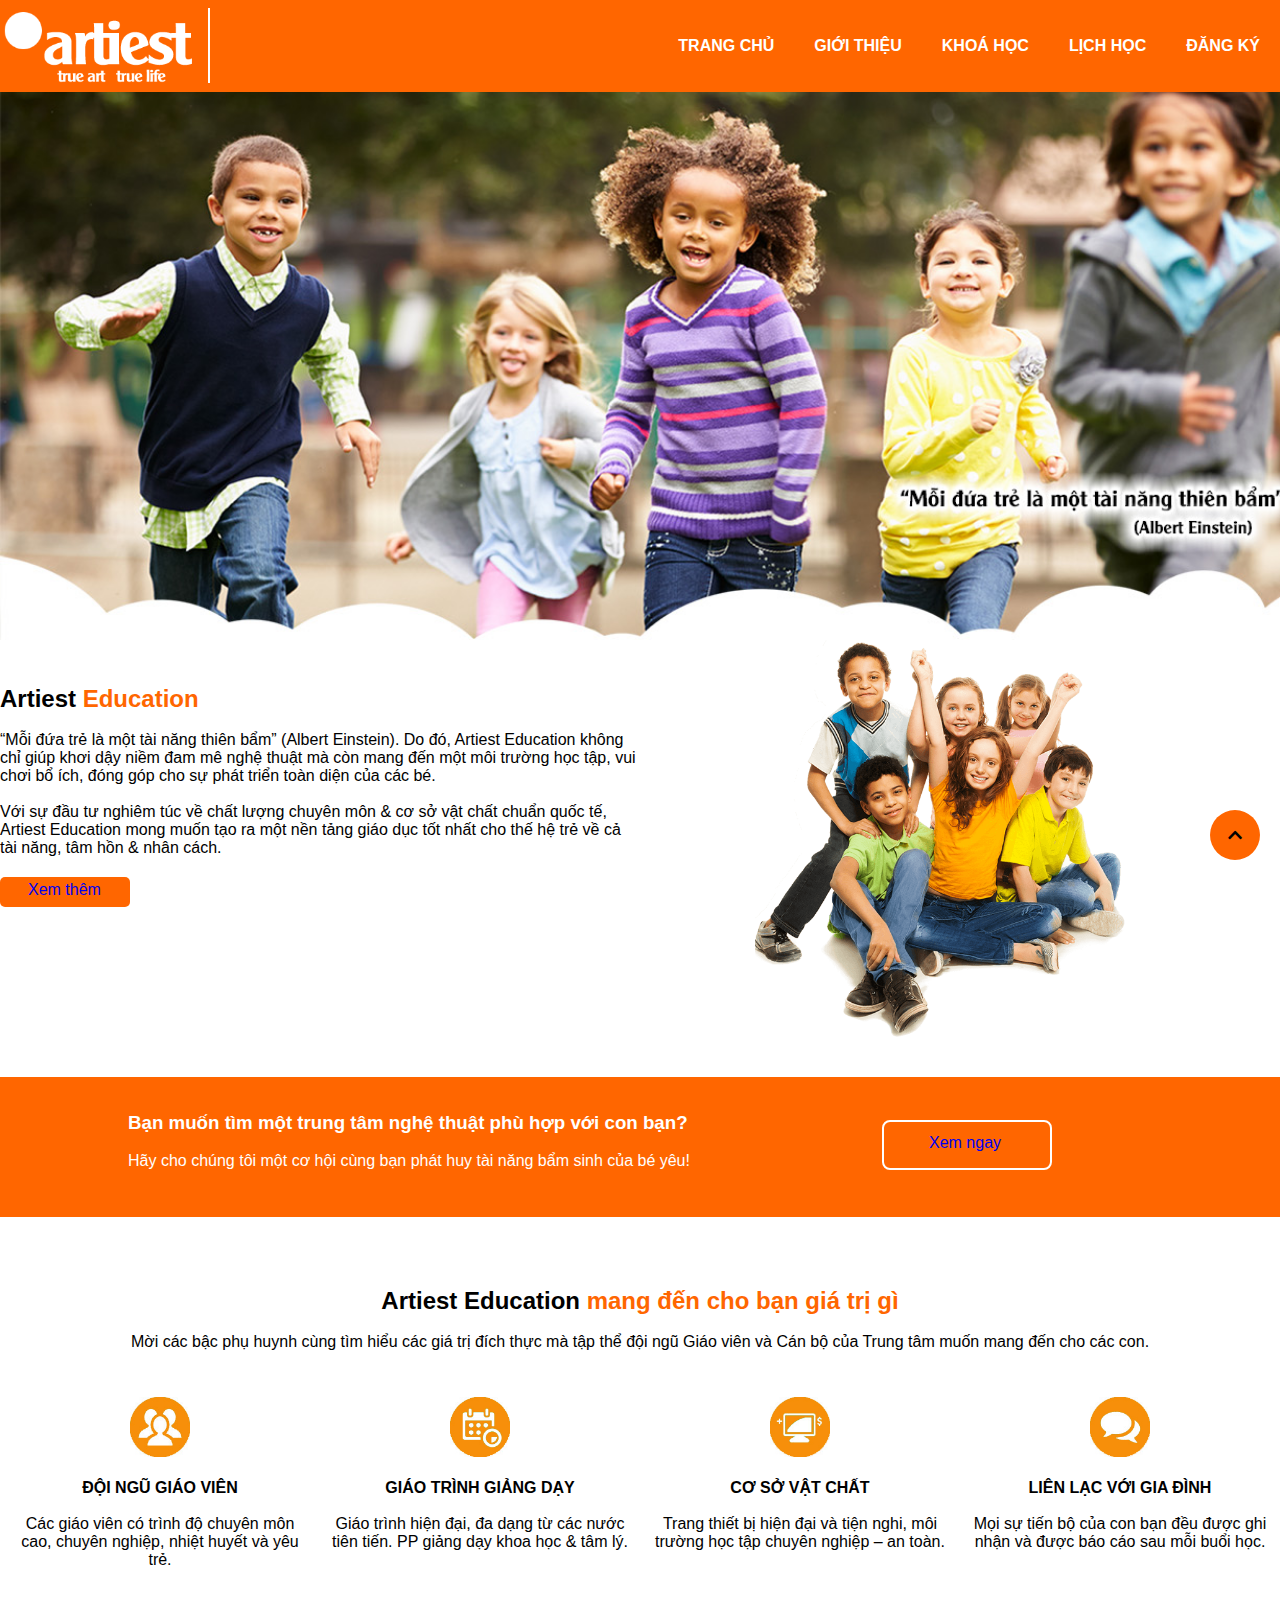
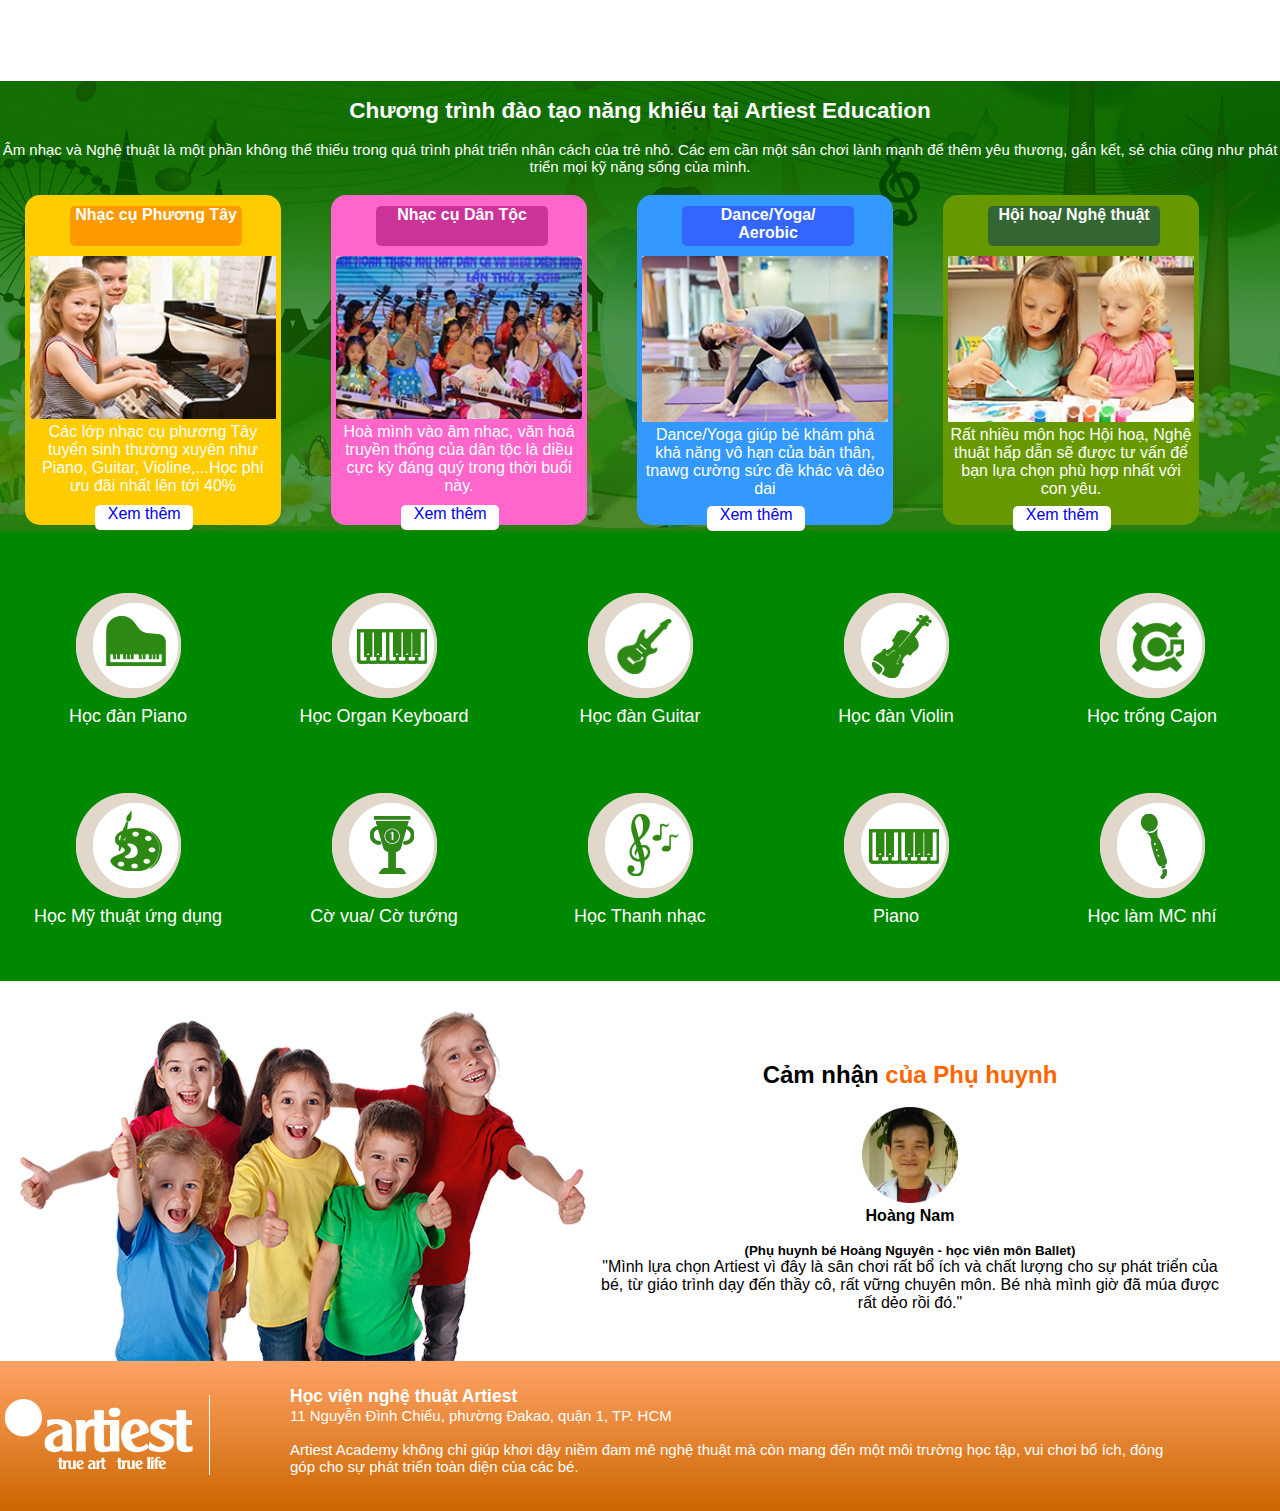
<file: HTML/index.html>
<!DOCTYPE html>
<html lang="en">

<head>
    <meta charset="UTF-8">
    <meta http-equiv="X-UA-Compatible" content="IE=edge">
    <meta name="viewport" content="width=device-width, initial-scale=1.0">
    <script src="https://code.jquery.com/jquery-3.6.1.js" integrity="sha256-3zlB5s2uwoUzrXK3BT7AX3FyvojsraNFxCc2vC/7pNI=" crossorigin="anonymous"></script>
    <link rel="stylesheet" href="https://cdnjs.cloudflare.com/ajax/libs/font-awesome/5.15.4/css/all.min.css" />
    <title>ARTIEST</title>
    <link rel="stylesheet" href="..\CSS\style.css">
    <script src="..\js\jquery-3.6.1.min.js"></script>
    <script src="..\js\main.js"></script>
</head>

<body>
  

    <div id="wrapper">
        <header>
            <div class="inner-header container">
                <a href="..\HTML\index.html" id="logo">
                </a>
                <nav>

                    <!-- LINK TỚI CÁC MỤC KHÁC -->

                    <ul id="main-menu">
                        <li><a href="..\HTML\index.html">TRANG CHỦ</a></li>
                        <li><a href="..\HTML\gioi-thieu.html">GIỚI THIỆU</a></li>
                        <li><a href="..\HTML\khoa-hoc.html">KHOÁ HỌC</a></li>
                        <li><a href="..\HTML\lich-hoc.html">LỊCH HỌC</a></li>
                        <li><a href="..\HTML\dang-ky.html">ĐĂNG KÝ</a></li>
                    </ul>
                </nav>
            </div>
        </header>
        <div id="banner">
        </div>
        <div id="content" class="container">

            <div id="Artiest">

                <div class="img1">
                    <img id="child" src="..\images\children_PNG18038-copy.png">
                </div>

                <div class="text1">
                    <p id="p">
                    <h2>Artiest <span id="edu">Education</span></h2>

                    <br>“Mỗi đứa trẻ là một tài năng thiên bẩm” (Albert Einstein). Do đó,
                    Artiest Education không chỉ giúp khơi dậy niềm đam mê nghệ thuật
                    mà còn mang đến một môi trường học tập, vui chơi bổ ích, đóng góp
                    cho sự phát triển toàn diện của các bé.<br>

                    <br>Với sự đầu tư nghiêm túc về chất lượng chuyên môn & cơ sở vật
                    chất chuẩn quốc tế, Artiest Education mong muốn tạo ra một nền tảng
                    giáo dục tốt nhất cho thế hệ trẻ về cả tài năng, tâm hồn & nhân cách.
                    </p>

                    <div class="btn">
                        <a href = "..\HTML\gioi-thieu.html">Xem thêm</a>
                    </div>
                </div>
            </div>

        </div>
        <div class="xem-ngay">
            <h3>Bạn muốn tìm một trung tâm nghệ thuật phù hợp với con bạn?</h3>
            <br>
            <p>Hãy cho chúng tôi một cơ hội cùng bạn phát huy tài năng bẩm sinh của bé yêu!</p>
            <div class="btn-xemngay">
                <a href = "..\HTML\gioi-thieu.html">Xem ngay</a>
            </div>
        </div>

        <div id="content" class="container">
            <div class="gia-tri">
                <div class="text-giatri">
                    <h2>Artiest Education<span id="gia-tri"> mang đến cho bạn giá trị gì</span></h2>
                    <p>
                        <br>Mời các bậc phụ huynh cùng tìm hiểu các giá trị đích thực mà tập thể đội ngũ Giáo viên và
                        Cán bộ của Trung tâm muốn mang đến cho các con.
                    </p>
                </div>
                <div class="4-block">
                    <div class="giao-vien">
                        <br>
                        <br><img src="..\images\icon-1.jpeg" class="icon">
                        <br><br>
                        <h4>ĐỘI NGŨ GIÁO VIÊN</h4>
                        <br>
                        <p>Các giáo viên có trình độ chuyên môn cao, chuyên nghiệp, nhiệt huyết và yêu trẻ.</p>
                    </div>
                    <div class="giao-vien">
                        <br>
                        <br><img src="..\images\ICON-2.jpeg" class="icon">
                        <br><br>
                        <h4>GIÁO TRÌNH GIẢNG DẠY</h4>
                        <br>
                        <p>Giáo trình hiện đại, đa dạng từ các nước tiên tiến. PP giảng dạy khoa học & tâm lý.</p>
                    </div>
                    <div class="giao-vien">
                        <br>
                        <br><img src="..\images\ICON-3.jpeg" class="icon">
                        <br><br>
                        <h4>CƠ SỞ VẬT CHẤT</h4>
                        <br>
                        <p>Trang thiết bị hiện đại và tiện nghi, môi trường học tập chuyên nghiệp – an toàn.</p>
                    </div>
                    <div class="giao-vien">
                        <br>
                        <br><img src="..\images\ICON-4.jpeg" class="icon">
                        <br><br>
                        <h4>LIÊN LẠC VỚI GIA ĐÌNH</h4>
                        <br>
                        <p>Mọi sự tiến bộ của con bạn đều được ghi nhận và được báo cáo sau mỗi buổi học.</p>
                    </div>
                </div>
            </div>

        </div>
        <div class="nang-khieu">
            <div id="content" class="container">
                <div class="text-nangkhieu">
                    <br>
                    <h2>Chương trình đào tạo năng khiếu tại Artiest Education</h2>
                    <p>
                        <br>Âm nhạc và Nghệ thuật là một phần không thể thiếu trong quá trình phát triển nhân cách của
                        trẻ nhỏ. Các em cần một sân chơi lành mạnh để thêm yêu thương, gắn kết, sẻ chia cũng như phát
                        triển mọi kỹ năng sống của mình.
                    </p>
                </div>
                <div class=" 4blcock-2">
                    <div class="phuong-tay1">
                        <div class="name1">
                            <p>Nhạc cụ Phương Tây</p>
                        </div>
                        <img src="..\images\1.1.jpg" class="img2">
                        <br>
                        <p style="color:white">Các lớp nhạc cụ phương Tây tuyển sinh thường xuyên như
                            Piano, Guitar, Violine,...Học phí ưu đãi nhất lên tới 40%
                        </p>
                        <div class="btn-xemthem1">
                            <a href="..\HTML\khoa-hoc.html">Xem thêm</a>
                        </div>
                    </div>
                    <div class="phuong-tay2">
                        <div class="name2">
                            <p>Nhạc cụ Dân Tộc</p>
                        </div>
                        <img src="..\images\1.2.jpg" class="img2">
                        <br>
                        <p style="color:white">Hoà mình vào âm nhạc, văn hoá truyền thống của dân tộc là diều cực kỳ
                            đáng quý trong thời buổi này.
                        </p>
                        <div class="btn-xemthem2">
                            <a href = "..\HTML\khoa-hoc.html">Xem thêm</a>
                        </div>
                    </div>
                    <div class="phuong-tay3">
                        <div class="name3">
                            <p>Dance/Yoga/<br>Aerobic</p>
                        </div>
                        <img src="..\images\1.3.jpg" class="img2">
                        <br>
                        <p style="color:white">Dance/Yoga giúp bé khám phá khả năng vô hạn của bản thân, tnawg cường sức
                            đề khác và dẻo dai
                        </p>
                        <div class="btn-xemthem3">
                            <a href = "..\HTML\khoa-hoc.html">Xem thêm</a>
                        </div>
                    </div>
                    <div class="phuong-tay4">
                        <div class="name4">
                            <p>Hội hoạ/ Nghệ thuật</p>
                        </div>
                        <img src="..\images\1.4.jpg" class="img2">
                        <br>
                        <p style="color:white">Rất nhiều môn học Hội hoạ, Nghệ thuật hấp dẫn sẽ được tư vấn để bạn lựa
                            chọn phù hợp nhất với con yêu.
                        </p>
                        <div class="btn-xemthem4">
                            <a href ="..\HTML\khoa-hoc.html">Xem thêm</a>
                        </div>
                    </div>
                </div>
            </div>
        </div>
        <div class="green">
            <div id="content" class="container">
                <div class="instruments">
                    <div id="piano" class="ins-icon">
                        <img src="..\images\piano.png">
                        <p> Học đàn Piano</p>
                    </div>
                    <div id="keyboard" class="ins-icon">
                        <img src="..\images\keyboard.png">
                        <p> Học Organ Keyboard</p>
                    </div>
                    <div id="guitar" class="ins-icon">
                        <img src="..\images\guitar.png">
                        <p>Học đàn Guitar</p>
                    </div>
                    <div id="violin" class="ins-icon">
                        <img src="..\images\violin.png">
                        <p>Học đàn Violin</p>
                    </div>
                    <div id="cajon" class="ins-icon">
                        <img src="..\images\cajon.png">
                        <p>Học trống Cajon</p>
                    </div>
                    <div id="Art" class="ins-icon-row2">
                        <img src="..\images\art.png">
                        <p>Học Mỹ thuật ứng dụng</p>
                    </div>
                    <div id="chess" class="ins-icon-row2">
                        <img src="..\images\chess.png">
                        <p>Cờ vua/ Cờ tướng</p>
                    </div>
                    <div id="sing" class="ins-icon-row2">
                        <img src="..\images\sing.png">
                        <p>Học Thanh nhạc</p>
                    </div>
                    <div id="chess" class="ins-icon-row2">
                        <img src="..\images\keyboard.png">
                        <p>Piano</p>
                    </div>
                    <div id="MC" class="ins-icon-row2">
                        <img src="..\images\mc.png">
                        <p>Học làm MC nhí</p>
                    </div>
                </div>
            </div>
        </div>
        <div class="cam-nhan">
            <div class="img-5child">
                <img src="..\images\5children.png">
            </div>
            <div class="parent-cmt">
                <h2>Cảm nhận<span id="edu"> của Phụ huynh</span></h2> <br>
                <img src="..\images\pro-img.png" id="pro-img">
                <h4>Hoàng Nam</h4><br>
                <h5>(Phụ huynh bé Hoàng Nguyên - học viên môn Ballet)</h5>
                <p>"Mình lựa chọn Artiest vì đây là sân chơi rất bổ ích và chất lượng cho sự
                    phát triển của bé, từ giáo trình dạy đến thầy cô, rất vững chuyên môn. Bé nhà
                    mình giờ đã múa được rất dẻo rồi đó."
                <p>
            </div>
        </div>
        <div id="backtop">
            <i class="fas fa-chevron-up"></i>
        </div>
        <div class="footer">
            <div id="content" class="container">
                <div id="logo2">
                </div>
                <div id="info">
                    <h3>Học viện nghệ thuật Artiest</h3>
                    <p>11 Nguyễn Đình Chiểu, phường Đakao, quận 1, TP. HCM </p>
                    <br>
                    <p>Artiest Academy không chỉ giúp khơi dậy niềm đam mê nghệ thuật mà còn mang đến một môi trường học
                        tập, vui chơi bổ ích, đóng góp cho sự phát triển toàn diện của các bé.</p>
                </div>
            </div>
        </div>
    </div>
</body>
</file>
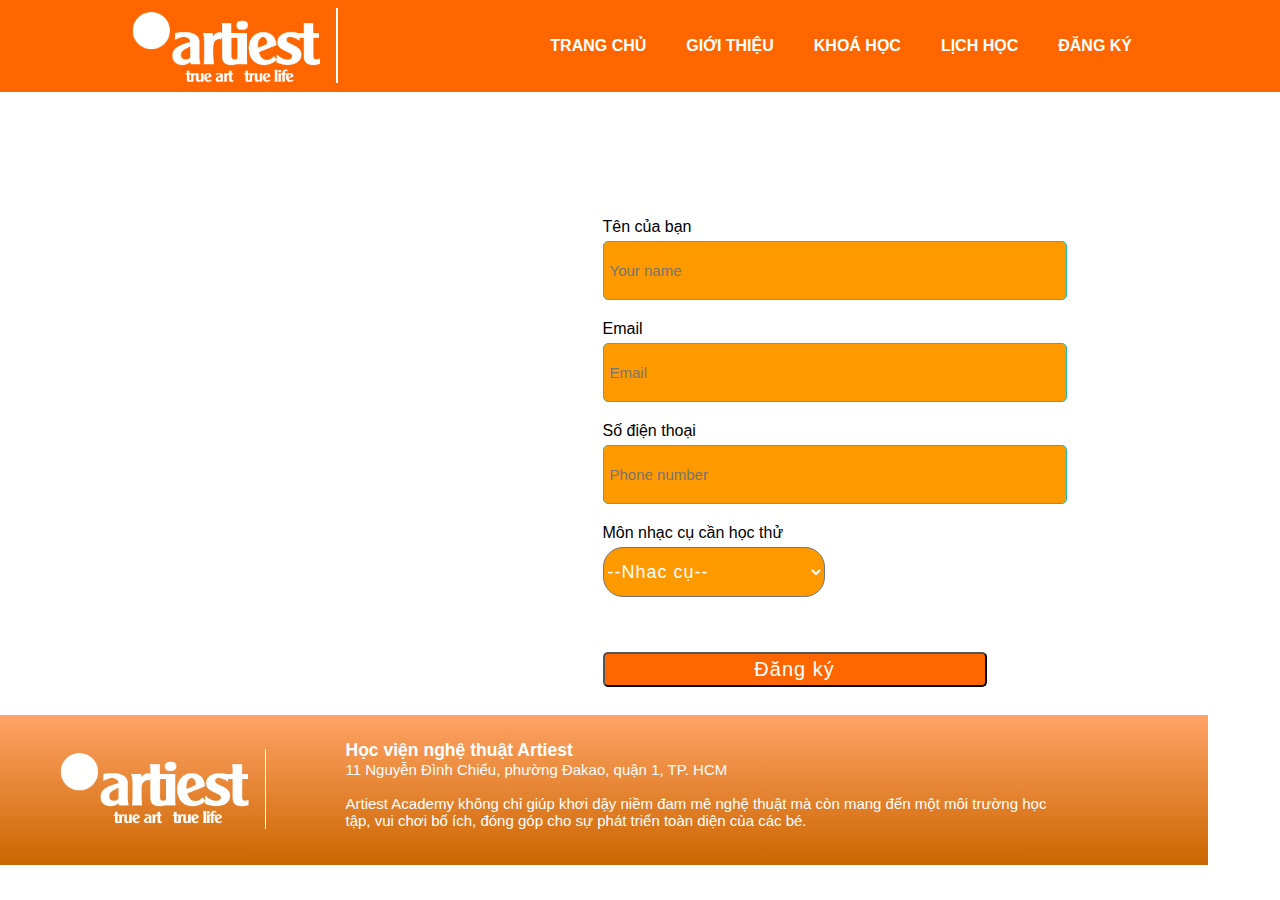
<file: HTML/dang-ky.html>
<!DOCTYPE html>
<html lang="en">
<head>
    <meta charset="UTF-8">
    <meta http-equiv="X-UA-Compatible" content="IE=edge">
    <meta name="viewport" content="width=device-width, initial-scale=1.0">
    <title>ĐĂNG KÝ</title>
    <link rel="stylesheet" href="..\CSS\dang-ky.css">
</head>
<body>
    <script src="..\js\jquery-3.6.1.min.js"></script>
    <script src="..\js\dang-ky.js"></script>
    <div id="wrapper">
        <header>
            <div class="inner-header container">
                <a href="..\HTML\index.html" id="logo">
                </a>
                <nav>

                    <!-- LINK TỚI CÁC MỤC KHÁC -->

                    <ul id="main-menu">
                        <li><a href="..\HTML\index.html">TRANG CHỦ</a></li>
                        <li><a href="..\HTML\gioi-thieu.html">GIỚI THIỆU</a></li>
                        <li><a href="..\HTML\khoa-hoc.html">KHOÁ HỌC</a></li>
                        <li><a href="..\HTML\lich-hoc.html">LỊCH HỌC</a></li>
                        <li><a href="..\HTML\dang-ky.html">ĐĂNG KÝ</a></li>
                    </ul>
                </nav>
            </div>
        </header>
    </div>
	<div class="wrapper">
	<div id="wrapper-heading">
		<form action="" id="form-register">
		<!-- <h1  class ="form-heading"> Đăng ký học thử miễn phí </h1> -->
		</form>
	</div>
	<form action="" method="POST" class="form" id="form-1">
		<div class="user-details">
		<div class="inputbox">
		<span class="details"> Tên của bạn</span>
		<input id="Username" name="Username" type="text" placeholder="Your name"  class="form-control">
		<span class="form-message"></span>
		</div>
		<div class="inputbox">
		<span class="details"> Email</span>
		<input id="Email" name="Email" type="email" placeholder="Email" class="form-control">
		<span class="form-message"></span>
		</div>
		<div class="inputbox">
			<span class="details"> Số điện thoại</span>
		<input id="Phone" name="Phone" type="text"placeholder="Phone number" patten="[0,9][1-10]"  class="form-control">
		<span class="form-message"></span>
		</div>
		<div class="inputbox">
			<span class="details"> Môn nhạc cụ cần học thử </span>

        <select id="Style" class="list" name="nhạc cụ"> 
		 <option value="music" >--Nhac cụ--</option>
		 <option value="piano">Piano</option>
		 <option value="guitar">Guitar</option>
		 <option value="organkeyboard">Organ keyboard</option>
		 <option value="thoisao">Thổi sáo</option>
		 <option value="violin">Violin</option>
		 <option value="cajon">Trống Cajon</option>
		 <option value="danbau">Đàn bầu</option>
		 <option value="dantranh">Đàn tranh</option>
		 <option value="phuongtay"> Nhac cụ phương tây</option>
		 <option value="dantoc"> Nhac cụ dân tộc</option>
		</select>
		<span class="form-message"></span>
		</div>
		</div>
		<button class="sub">
		<input type="button" value="Đăng ký" onclick="signup()" /></button>
	</form>

	<script>
			Validator({
				form: '#form-1',
				formGroupSelector: '.inputbox',
				errorSelector: '.form-message',
				rules: [
					Validator.isRequired('#Username', 'Vui long nhap ho va ten'),
					Validator.isRequired('#Email'),
					Validator.isEmail('#Email'),
					Validator.isRequired('#Phone'),
					Validator.isPhone('#Phone'),
					Validator.isRequired('#Style')
				],
				onSubmit: function(data){
					console.log(data);
				}

			});

	</script>
	</div>
	<div class="footer">
		<div id="content" class="container">
			<div id="logo2">
			</div>
			<div id="info">
				<h3>Học viện nghệ thuật Artiest</h3>
				<p></p>11 Nguyễn Đình Chiểu, phường Đakao, quận 1, TP. HCM </p>
				<br>
				<p>Artiest Academy không chỉ giúp khơi dậy niềm đam mê nghệ thuật mà còn mang đến một môi trường học
					tập, vui chơi bổ ích, đóng góp cho sự phát triển toàn diện của các bé.</p>
			</div>
		</div>
	</div>
	
</body>
</html>
</file>
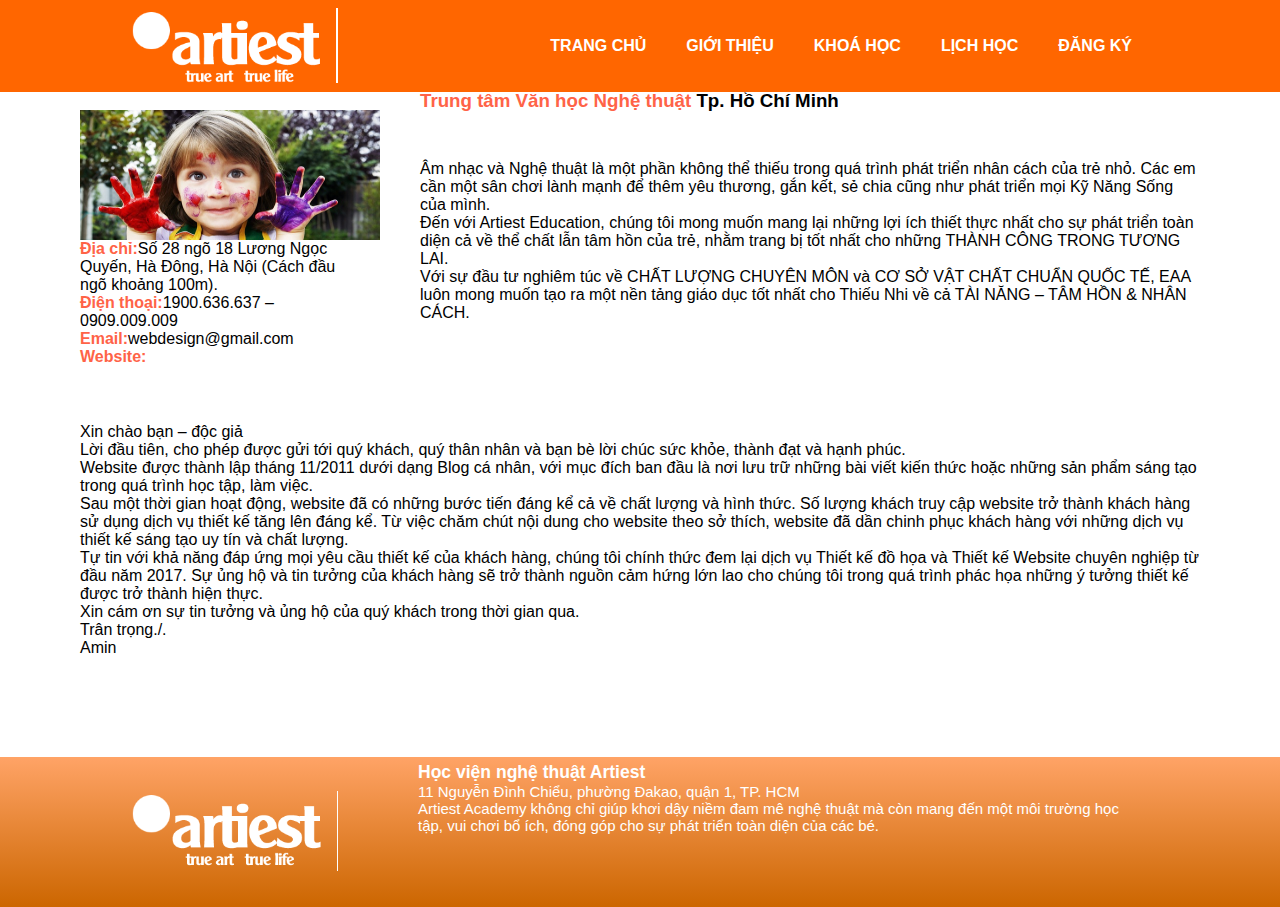
<file: HTML/gioi-thieu.html>
<!DOCTYPE html>
<html lang="en">

<head>
    <meta charset="UTF-8">
    <meta http-equiv="X-UA-Compatible" content="IE=edge">
    <meta name="viewport" content="width=device-width, initial-scale=1.0">
    <title>GIỚI THIỆU</title>
    <link rel="stylesheet" href="..\CSS\gioi-thieu.css">
</head>
<body>
	<script src="..\js\jquery-3.6.1.min.js"></script>
    <script src="..\js\gioi-thieu.js"></script>
	<div id="wrapper">
		<header>
            <div class="inner-header container">
                <a href="..\HTML\index.html" id="logo">
                </a>
                <nav>

                    <!-- LINK TỚI CÁC MỤC KHÁC -->

                    <ul id="main-menu">
                        <li><a href="..\HTML\index.html">TRANG CHỦ</a></li>
                        <li><a href="..\HTML\gioi-thieu.html">GIỚI THIỆU</a></li>
                        <li><a href="..\HTML\khoa-hoc.html">KHOÁ HỌC</a></li>
                        <li><a href="..\HTML\lich-hoc.html">LỊCH HỌC</a></li>
                        <li><a href="..\HTML\dang-ky.html">ĐĂNG KÝ</a></li>
                    </ul>
                </nav>
            </div>
        </header>
	</div>
<div class="flex-container">
<div class="container1">
	<div class="Hotnews">
		<img src ="..\images\girl.jpg" style="width:300px;height:130px;">
	</div>
	<div class="Sidebar">
	<p><span style="color:Tomato;"><b>Địa chỉ:</b></span>Số 28 ngõ 18 Lương Ngọc Quyến, Hà Đông, Hà Nội (Cách đầu ngõ khoảng 100m).</p>
	<p><span style="color:Tomato;"><b>Điện thoại:</b></span>1900.636.637 – 0909.009.009</p>
	<p><span style="color:Tomato;"><b>Email:</b></span>webdesign@gmail.com</p>
	<p><span style="color:Tomato;"><b>Website:</b></span>
	</div>
	</div>
	<div class="Container2">
	<div class="Maincontent">
		<h3><span style="color:Tomato;">Trung tâm Văn học Nghệ thuật</span> Tp. Hồ Chí Minh</h3>
	</div>
	<div class="Additionalcontent">
		<p>Âm nhạc và Nghệ thuật là một phần không thể thiếu trong quá trình phát triển nhân cách của trẻ nhỏ. Các em cần một sân chơi lành mạnh để thêm yêu thương, gắn kết,  sẻ chia cũng như phát triển mọi Kỹ Năng Sống của mình.</p>
		<p>Đến với Artiest Education, chúng tôi mong muốn mang lại những lợi ích thiết thực nhất cho sự phát triển toàn diện cả về thể chất lẫn tâm hồn của trẻ, nhằm trang bị tốt nhất cho những THÀNH CÔNG TRONG TƯƠNG LAI.</p>
		<p>Với sự đầu tư nghiêm túc về CHẤT LƯỢNG CHUYÊN MÔN và CƠ SỞ VẬT CHẤT CHUẨN QUỐC TẾ, EAA luôn mong muốn tạo ra một nền tảng giáo dục tốt nhất cho Thiếu Nhi về cả TÀI NĂNG – TÂM HỒN & NHÂN CÁCH.</p>
	</div>
	</div>
	</div>
	<div class = "hello" style="margin-left:80px;margin-right:80px;">
	<br><p>Xin chào bạn – độc giả</p>
    <p>Lời đầu tiên, cho phép được gửi tới quý khách, quý thân nhân và bạn bè lời chúc sức khỏe, thành đạt và hạnh phúc.</p>
    <p>Website được thành lập tháng 11/2011 dưới dạng Blog cá nhân, với mục đích ban đầu là nơi lưu trữ những bài viết kiến thức hoặc những sản phẩm sáng tạo trong quá trình học tập, làm việc.</p>
    <p>Sau một thời gian hoạt động, website đã có những bước tiến đáng kể cả về chất lượng và hình thức. Số lượng khách truy cập website trở thành khách hàng sử dụng dịch vụ thiết kế tăng lên đáng kể. Từ việc chăm chút nội dung cho website theo sở thích, website đã dần chinh phục khách hàng với những dịch vụ thiết kế sáng tạo uy tín và chất lượng.</p>
    <p>Tự tin với khả năng đáp ứng mọi yêu cầu thiết kế của khách hàng, chúng tôi chính thức đem lại dịch vụ Thiết kế đồ họa và Thiết kế Website chuyên nghiệp từ đầu năm 2017. Sự ủng hộ và tin tưởng của khách hàng sẽ trở thành nguồn cảm hứng lớn lao cho chúng tôi trong quá trình phác họa những ý tưởng thiết kế được trở thành hiện thực.</p>
    <p>Xin cám ơn sự tin tưởng và ủng hộ của quý khách trong thời gian qua.</p>
	<p>Trân trọng./.</p>
     <p> Amin</p>
	</div>
		</div>
	</div>
	<div class="footer">
		<div id="content" class="container">
			<div id="logo2">
			</div>
			<div id="info">
				<h3>Học viện nghệ thuật Artiest</h3>
				<p>11 Nguyễn Đình Chiểu, phường Đakao, quận 1, TP. HCM </p>
				<p>Artiest Academy không chỉ giúp khơi dậy niềm đam mê nghệ thuật mà còn mang đến một môi trường học
				   tập, vui chơi bổ ích, đóng góp cho sự phát triển toàn diện của các bé.</p>
			</div>
		</div>
	</div>
	 </body>
 </html>
</file>
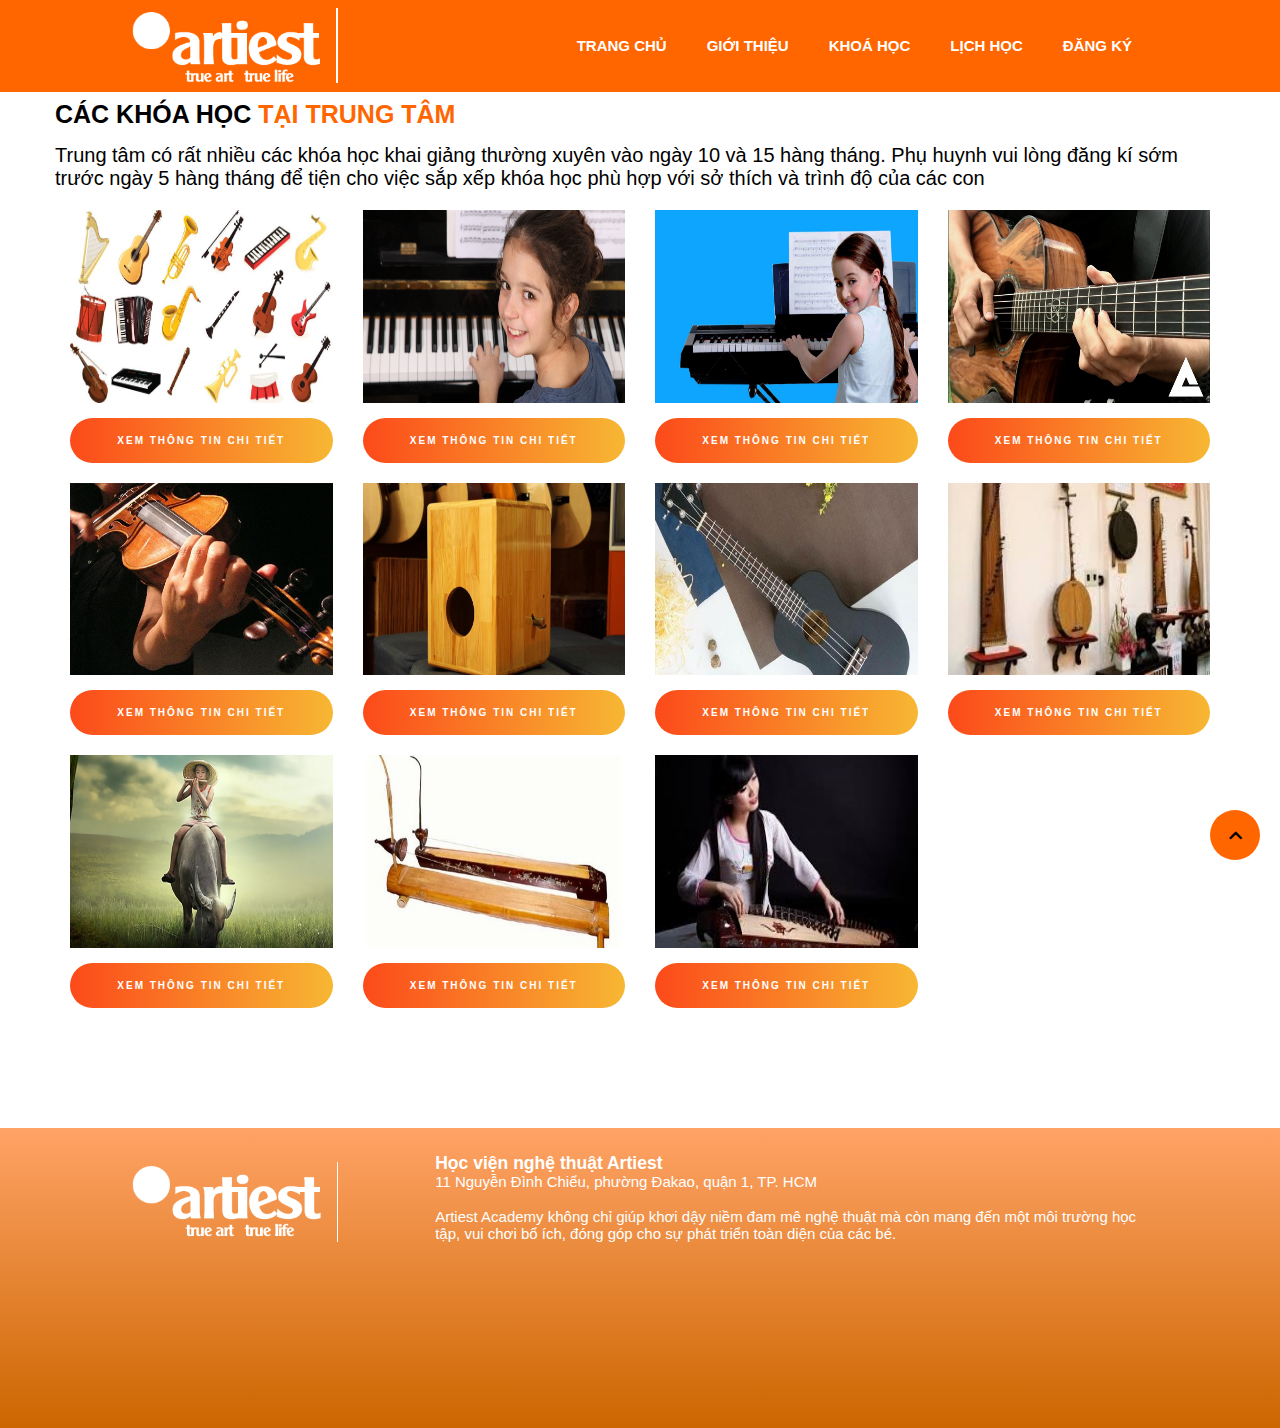
<file: HTML/khoa-hoc.html>
<DOCTYPE html>
    <html lang="en">
        <head>
            <meta charset="UTF-8">
            <meta http-equiv="X-UA-compatible" content="IF=edge">
            <meta name="viewport" content="width=device-width, initial-scale=1.0">
            <script src="https://code.jquery.com/jquery-3.6.1.js" integrity="sha256-3zlB5s2uwoUzrXK3BT7AX3FyvojsraNFxCc2vC/7pNI=" crossorigin="anonymous"></script>
            <link rel="stylesheet" href="https://cdnjs.cloudflare.com/ajax/libs/font-awesome/5.15.4/css/all.min.css" />
            <script src="..\js\jquery-3.6.1.min.js"></script>           
            <link rel="stylesheet" href="..\CSS\khoa-hoc.css">
            <script src="..\js\khoa-hoc.js"></script>
            <title>KHÓA HỌC</title>
        </head>
        <body>
           <div id="wrapper">
            <header>
                <div class="inner-header container">
                    <a href="..\HTML\index.html" id="logo">
                    </a>
                    <nav>
    
                        <!-- LINK TỚI CÁC MỤC KHÁC -->
    
                        <ul id="main-menu">
                            <li><a href="..\HTML\index.html">TRANG CHỦ</a></li>
                            <li><a href="..\HTML\gioi-thieu.html">GIỚI THIỆU</a></li>
                            <li><a href="..\HTML\khoa-hoc.html">KHOÁ HỌC</a></li>
                            <li><a href="..\HTML\lich-hoc.html">LỊCH HỌC</a></li>
                            <li><a href="..\HTML\dang-ky.html">ĐĂNG KÝ</a></li>
                        </ul>
                    </nav>
                </div>
            </header>
        </div>
            <div id ="wapper">
            <div>
                <h1>CÁC KHÓA HỌC<span style="color: #ff6600;"> TẠI TRUNG TÂM</span></h1>
                <p style="font-size: 20px; font-weight: 300;">Trung tâm có rất nhiều các khóa học khai giảng thường xuyên vào ngày 10 và 15 hàng tháng. Phụ huynh vui lòng đăng kí sớm trước ngày 5 hàng tháng
                  để tiện cho việc sắp xếp khóa học phù hợp với sở thích và trình độ của các con </p>
            </div>
            <div>
                <ul class="product">
                    
                    <li>
                        <div class="product-item">
                            <div class="product-top">
                                <a href="" class="product-thump">
                                <img src="..\images\1.jpg" alt=""> 
                                </a>
                                  <a href=""class="tieude">NHAC CỤ PHƯƠNG Tây </a>
                            </div>
                        </div>
                        <div class="tooltip">
                            <div class="btn">
                                <div class="inner">
                            <h4> XEM THÔNG TIN CHI TIẾT </h4>
                        <div class="content">
                            <h3>CÁC MÔN HỌC <span style="color: #ff6600">NHẠC CỤ PHƯƠNG TÂY</span></h3>
                            <p> Âm nhạc thời phục hưng ở phương Tây bắt đầu đi những bước non trẻ, song từng bước có vị trí vững vàng.
                             Các loại nhạc cụ tiêu biểu ở phương Tây gồm: đàn Luyt, đàn Oocgan, đàn Clavecine, đàn Mandoline, 
                             đàn Guitare, đàn Vion, đàn Violon, đàn Viola, đàn Violoncello, đàn Contrebass, sáo Flute, kèn Oboi, 
                             kèn Clarinetto,  kèn Fagotto, trống Timpani, trống Tamburino, trống Tamburo, … luôn được ưa chuộng
                              và được sử dụng thường xuyên trong biên chế dàn nhạc. Do bản tính tâm lý, tập quán, truyền thống… 
                              nên cách phân loại nhạc cụ của âm nhạc Phương Tây khác hẳn so với âm nhạc Phương Đông.</p>
                        </div>
                                </div>
                            </div>
                        </div>
                    </li>
                    <li>
                        <div class="product-item">
                            <div class="product-top">
                                <a href="" class="product-thump">
                                    <img src="..\images\2.jpg" alt=""> 
                                </a>
                                <a href="" class="tieude">KHÓA HỌC PIANO CƠ BẢN </a>
                            </div>
                        </div>
                        <div class="tooltip">
                            <div class="btn">
                                <div class="inner">
                            <h4> XEM THÔNG TIN CHI TIẾT </h4>
                        <div class="content">
                            <h3> MÔN HỌC <span style="color: #ff6600">ĐÀN PIANO CƠ BẢN </span></h3>
                            <p>Piano được mệnh danh là vua của những loại nhạc cụ. Không chỉ vì nó có thể tạo ra những âm
                                 thanh trong trẻo, thánh thót, say đắm người nghe, mà vì nó còn là một trong những loại 
                                 nhạc cụ khó chơi nhất. Để có thểhọc đàn Piano, ngoài sự nỗ lực rất lớn của bản thân cần
                                  phải có người thầy giàu kinh nghiệm và môi trường phù hợp để có thể chơi piano điêu
                                   luyện như một nghệ sĩ thực thụ.</p>
                        </div>
                                 </div>
                            </div>
                        </div>
                    </li>
                    <li>
                        <div class="product-item">
                            <div class="product-top">
                                <a href="" class="product-thump">
                                    <img src="..\images\3.jpg" alt=""> 
                                </a>
                                <a href="" class="tieude">HỌC CHƠI ĐÀN ORGAN KEYBOARD </a>
                            </div>
                        </div>
                        <div class="tooltip">
                            <div class="btn">
                                <div class="inner">
                            <h4> XEM THÔNG TIN CHI TIẾT </h4>
                        <div class="content">
                            <h3>HỌC ĐÁNH ĐÀN KEYBOARD TẠI <span style="color: #ff6600">ARTIEST</span></h3>
                            <p>Đàn keyboard hay organ là một loại đàn điện tử có cách thức đánh tương tự piano
                                 nhưng đơn giản hơn. Do tính nhỏ gọn nên đàn keyboard phổ biến hơn so với piano. 
                                 Tuy vậy quá trình học đánh đàn keyboard cho thành thạo không phải là chuyện dễ dàng.</p>
                        </div>
                                </div>
                            </div>
                        </div>
                       
                    </li>
                    <li>
                        <div class="product-item">
                            <div class="product-top">
                                <a href="" class="product-thump">
                                    <img src="..\images\4.jpg" alt=""> 
                                </a>
                                <a href="" class="tieude">HỌC CHƠI ĐÀN GUITAR </a>
                            </div>
                        </div>
                        <div class="tooltip">
                            <div class="btn">
                                <div class="inner">
                            <h4> XEM THÔNG TIN CHI TIẾT </h4>
                        <div class="content">
                            <h3> HỌC ĐÀN <span style="color: #ff6600">GUITAR</span> TỪ CƠ BẢN ĐẾN CHUYÊN NGHIỆP</h3>
                            <p>Đàn guitar là một nhạc cụ phổ biến đối với hầu hết mọi người. Nếu bạn đã 
                                 từng say đắm những ngón đàn tuyệt vời của các nghệ sĩ thì tại sao không 
                                 tự chính mình tạo nên những giai điệu đó. Để tự học đàn guitar thì không
                                 phải là điều mà ai cũng có thể làm được, cái giá của thành công là sự 
                                 không ngừng cố gắng và kinh nghiệm của người dạy nhạc cụ.</p>
                        </div>
                                </div>
                            </div>
                        </div>
                    </li>
                    <li>
                        <div class="product-item">
                            <div class="product-top">
                                <a href="" class="product-thump">
                                    <img src="..\images\5.jpg" alt=""> 
                                </a>
                                <a href="" class="tieude">HỌC ĐÀN VIOLON </a>
                            </div>
                        </div>
                        <div class="tooltip">
                            <div class="btn">
                                <div class="inner">
                            <h4> XEM THÔNG TIN CHI TIẾT </h4>
                        <div class="content">
                            <h3><span style="color:#ff6600">HỌC ĐÀN VIOLIN SIÊU TỐC</span> CHO MỌI ĐỐI TƯỢNG</h3>
                            <p>Violin là loại đàn có sức quyến rũ đặc biệt do sự sang trọng, 
                             quý phái. Đây cũng là loại đàn rất khó học, với tỉ lệ người bỏ
                             cuộc sau 1 tháng thử sức lên đến 70%. Tại Elite Arts Academy, 
                             chúng tôi đã áp dụng thành công phương pháp học mới giúp mọi 
                             người có thể học đàn violin một cách nhanh chóng và dễ dàng hơn.</p>
                        </div>
                                 </div>
                            </div>
                        </div>

                    </li>
                    <li>
                        <div class="product-item">
                            <div class="product-top">
                                <a href="" class="product-thump">
                                    <img src="..\images\6.jpg" alt=""> 
                                </a>
                                <a href="" class="tieude">HỌC ĐÁNH TRÔNG CAJON </a>
                            </div>
                        </div>
                        <div class="tooltip">
                            <div class="btn">
                                <div class="inner">
                            <h4> XEM THÔNG TIN CHI TIẾT </h4>
                        <div class="content">
                            <h3>HỌC ĐÁNH TRỐNG KAJON <span style="color:#ff6600">CHƯA BAO GIỜ ĐƠN GIẢN HƠN></span></h3>
                            <p>Bạn từng băn khoăn rằng liệu mình có thể chơi được nhạc cụ nào không? Kajon (hay cajon) 
                                là sự trả lời cho bạn vì đơn giản chúng là thứ nhạc cụ không cần bạn phải cực kỳ vững 
                                những kiến thức nhạc lý cao siêu. Hãy bỏ ít thời gian ra và đăng ký học đánh trống kajon
                                 để thấy sự kiên trì của mình được đền đáp.</p>
                        </div>
                                </div>
                            </div>
                        </div>

                    </li>
                    <li>
                        <div class="product-item">
                            <div class="product-top">
                                <a href="" class="product-thump">
                                    <img src="..\images\7.jpg" alt=""> 
                                </a>
                                <a href="" class="tieude">HỌC ĐÁNH UKULELE </a>
                            </div>
                        </div>
                        <div class="tooltip">
                            <div class="btn">
                                <div class="inner">
                            <h4> XEM THÔNG TIN CHI TIẾT </h4>
                        <div class="content">
                            <h3>THÔNG THẠO ĐÀN UKULELE<span style="color: #ff6600"> SAU NHỮNG KHÓA HỌC</span></h3>
                            <p>Chiếc đàn ukulele nhỏ nhỏ xinh xinh dần chiếm cảm tình người yêu âm nhạc do tính gọn nhẹ, 
                                đơn giản. Tuy vậy muốn sử dụng chúng một cách thành thạo chúng không phải là chuyện một 
                                ngày một bữa. Biết được thị hiếu hiện tại Elite Arts Academy có mở những lớp Ukulele từ 
                                cơ bản đến nâng cao với chất lượng tốt nhất.</p>
                        </div>
                               </div>
                            </div>
                        </div>
                    </li>
                    <li>
                        <div class="product-item">
                            <div class="product-top">
                                <a href="" class="product-thump">
                                    <img src="..\images\8.jpg" alt=""> 
                                </a>
                                <a href="" class="tieude">NHAC CỤ DÂN TỘC </a>
                            </div>
                        </div>
                        <div class="tooltip">
                            <div class="btn">
                                <div class="inner">
                            <h4> XEM THÔNG TIN CHI TIẾT </h4>
                        <div class="content">
                            <h3>CÁC MÔN HỌC TRONG NHẠC CỤ <span style="color: #ff6600">DÂN TỘC VIỆT NAM</span></h3>
                            <p>Việt Nam là nước có một kho tàng nhạc cụ cổ truyền hết sức phong phú và đa dạng. 
                                Kho tàng ấy được hình thành trong suốt hành trình cuộc sống và chiều dài lịch 
                                sử dựng nước và giữ nước. Có những nhạc cụ được sáng tạo tại chỗ có tính đặc trưng 
                                bản địa, có những nhạc cụ được du nhập từ nhiều đường khác nhau nhưng đã được dân tộc 
                                hóa, bản địa hóa cho phù hợp với nhạc ngữ, với thẩm mỹ âm nhạc Việt Nam. Tổng cộng có 
                                đến vài trǎm chi loài nhạc cụ khác nhau. Dưới đây là những nhạc cụ tiêu biểu nhất của 
                                người Việt.</p>
                        </div>
                                </div>
                            </div>
                        </div>
                    </li>
                    <li>
                        <div class="product-item">
                            <div class="product-top">
                                <a href="" class="product-thump">
                                    <img src="..\images\9.jpg" alt=""> 
                                </a>
                                <a href="" class="tieude">HỌC THỔI SÁO </a>
                            </div>
                        </div>
                        <div class="tooltip">
                            <div class="btn">
                                <div class="inner">
                            <h4> XEM THÔNG TIN CHI TIẾT </h4>
                        <div class="content">
                            <h3>TRẢI NGHIỆM ÂM NHẠC DÂN GIAN QUA <span style="color: #ff6600">LỚP HỌC THỔI SÁO</span></h3>
                            <p>Bạn đã biết đến sáo? Bạn đã từng mong muốn thử loại nhạc cụ này? Bạn không biết phải bắt đầu 
                                từ đâu? Hãy đến với lớp học thổi sáo tại Elite Arts Academy, với sự chuyên nghiệp chúng tôi 
                                sẽ giúp bạn biến những mong ước của mình thành sự thât. Học thổi sáo chưa bao giờ đơn giản đến vậy.</p>
                        </div>
                                </div>
                            </div>
                        </div>
                    </li>
                    <li>
                        <div class="product-item">
                            <div class="product-top">
                                <a href="" class="product-thump">
                                    <img src="..\images\10.jpg" alt=""> 
                                </a>
                                <a href="" class="tieude">HỌC ĐÀN BẦU </a>
                            </div>
                        </div>
                        <div class="tooltip">
                            <div class="btn">
                                <div class="inner">
                            <h4> XEM THÔNG TIN CHI TIẾT </h4>
                        <div class="content">
                            <h3>CÙNG NÂNG NIU GIÁ TRỊ DÂN TỘC VỚI<span style="color:#ff6600"> LỚP HỌC ĐÀN BẦU</span></h3>
                            <p>Đã bao giờ bạn nghĩ đến việc học đàn bầu? Chúng ta đã biết đây là một nhạc cụ dân tộc rất thú vị 
                                và có âm sắc rất hay. Với thời buổi hiện đại thì giới trẻ càng ít thông tin hơn về những nhạc cụ n
                                hư thế này. Thế thì tại sao không chính chúng ta là người trải nghiệm những giây phút thú vị bên lớp học đàn bầu của Elite Arts Academy.</p>
                        </div>
                                </div>
                            </div>
                        </div>

                    </li>
                    <li>
                        <div class="product-item">
                            <div class="product-top">
                                <a href="" class="product-thump">
                                    <img src="..\images\11.jpg" alt=""> 
                                </a>
                                <a href="" class="tieude">HỌC ĐÀN TRANH </a>
                            </div>
                        </div>
                        
                        <div class="tooltip">
                            <div class="btn">
                                <div class="inner">
                            <h4> XEM THÔNG TIN CHI TIẾT </h4>
                        <div class="content">
                            <h3>MỞ LỚP HỌC ĐÀN TRANH <span style="color: #ff6600">– GIỮ GÌN BẢN SẮC HỒN VIỆT</span></h3>
                            <p>Đàn tranh hiện nay đang là một xu hướng mới dành cho các bạn trẻ muốn trải nghiệm cảm giác cổ truyền dân tộc. 
                                Đây là môn nhạc cụ đòi hỏi có sự đam mê và sự hướng dẫn tốt từ giáo viên. Nắm bắt được nhu cầu đó Elite Arts 
                                Academy thường xuyên tổ chức các lớp học đàn tranh cho mọi lứa tuổi.</p>
                        </div>
                                </div>
                            </div>
                        </div>
                    </li>
                </ul>
            </div>
               <div id="backtop">
                <i class="fas fa-chevron-up"></i>
            </div>
            </div> 
            <div class="footer">
                <div id="content" class="container">
                    <div id="logo2">
                        <a img="../images/logo.png" ></a>
                    </div>
                    <div id="info">
                        <h3>Học viện nghệ thuật Artiest</h3>
                        <p></p>11 Nguyễn Đình Chiểu, phường Đakao, quận 1, TP. HCM </p>
                        <br>
                        <p>Artiest Academy không chỉ giúp khơi dậy niềm đam mê nghệ thuật mà còn mang đến một môi trường học
                            tập, vui chơi bổ ích, đóng góp cho sự phát triển toàn diện của các bé.</p>
                    </div>
                </div>
            </div>
        </body>
    </html>
</file>
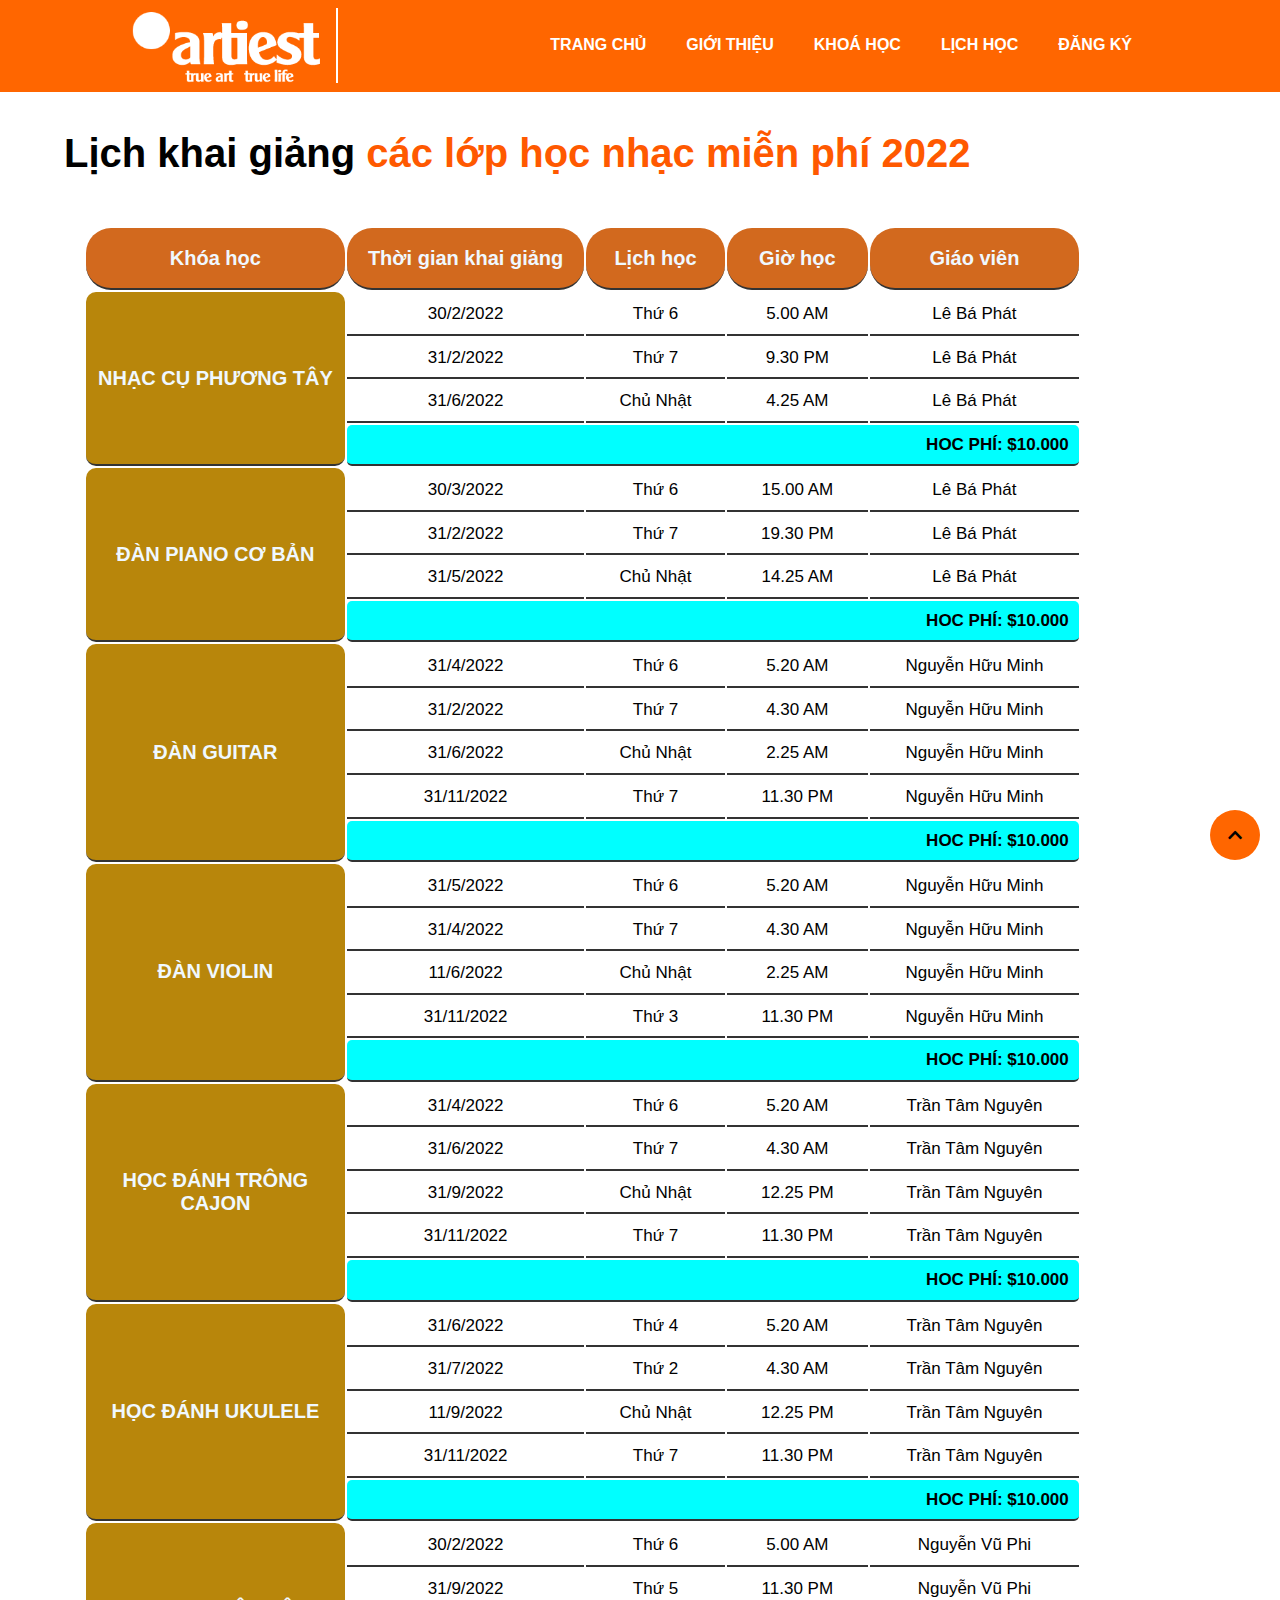
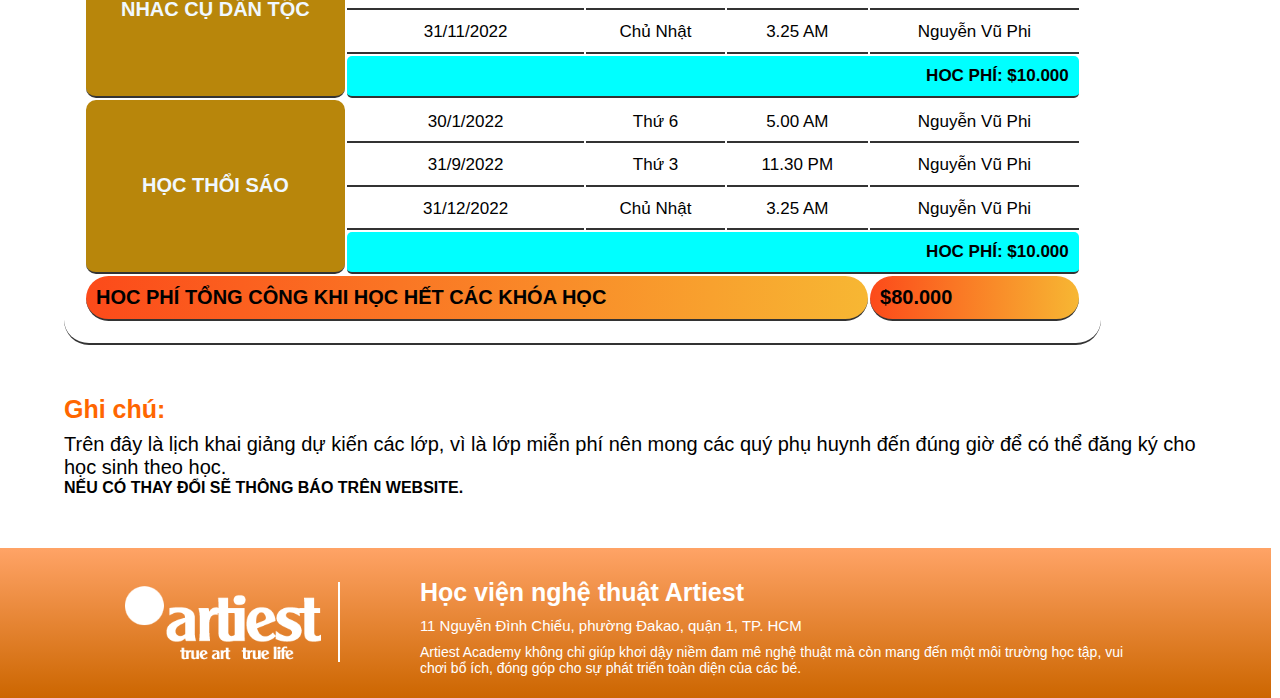
<file: HTML/lich-hoc.html>
<!DOCTYPE html>
<html lang="en">

<head>
    <meta charset="UTF-8">
    <meta http-equiv="X-UA-Compatible" content="IE=edge">
    <meta name="viewport" content="width=device-width, initial-scale=1.0">
    <script src="https://code.jquery.com/jquery-3.6.1.js" integrity="sha256-3zlB5s2uwoUzrXK3BT7AX3FyvojsraNFxCc2vC/7pNI=" crossorigin="anonymous"></script>
    <link rel="stylesheet" href="https://cdnjs.cloudflare.com/ajax/libs/font-awesome/5.15.4/css/all.min.css" />
    <title>LỊCH HỌC</title>
    <link rel="stylesheet" href="..\CSS\lich-hoc.css">
    <script src="..\js\jquery-3.6.1.min.js"></script>
    <script src="..\js\lich-hoc.js"></script>
</head>

<body>
   

    <div id="wrapper">
        <header>
            <div class="inner-header container">
                <a href="..\HTML\index.html" id="logo">
                </a>
                <nav>

                    <!-- LINK TỚI CÁC MỤC KHÁC -->

                    <ul id="main-menu">
                        <li><a href="..\HTML\index.html">TRANG CHỦ</a></li>
                        <li><a href="..\HTML\gioi-thieu.html">GIỚI THIỆU</a></li>
                        <li><a href="..\HTML\khoa-hoc.html">KHOÁ HỌC</a></li>
                        <li><a href="..\HTML\lich-hoc.html">LỊCH HỌC</a></li>
                        <li><a href="..\HTML\dang-ky.html">ĐĂNG KÝ</a></li>
                    </ul>
                </nav>
            </div>
        </header>
    </div>
    <div class="title">
        <style>
         
        </style>
        <div class="inner-header container"></div>
        <h1> Lịch khai giảng <span style="color:rgb(255, 89, 0) ;">các lớp học nhạc miễn phí 2022</span></h1>
            <table class=" table table-dark table-hover" >
                <thead>
                    <tr>
                        <th>Khóa học</th>
                        <th>Thời gian khai giảng</th>
                        <th>Lịch học</th>
                        <th>Giờ học</th>
                        <th>Giáo viên</th>
                    </tr>
                </thead>
                <tbody>
                    <tr>
                        <th rowspan="5">NHẠC CỤ PHƯƠNG TÂY</th>
                    </tr>
                    <tr>
                        <td>30/2/2022</td>
                        <td>Thứ 6</td>
                        <td>5.00 AM</td>
                        <td>Lê Bá Phát</td>
                    </tr>
                    <tr>
                        <td>31/2/2022</td>
                        <td>Thứ 7</td>
                        <td>9.30 PM</td>
                        <td>Lê Bá Phát</td>
                    </tr>
                    <tr>
                        <td>31/6/2022</td>
                        <td>Chủ Nhật</td>
                        <td>4.25 AM</td>
                        <td>Lê Bá Phát</td>
                    </tr>
                    <tr>
                        <td colspan="4">HOC PHÍ: $10.000 </td>
                    
                    </tr>
                    <tr>
                        <th rowspan="5">ĐÀN PIANO CƠ BẢN</th>
                    </tr>
                    <tr>
                        <td>30/3/2022</td>
                        <td>Thứ 6</td>
                        <td>15.00 AM</td>
                        <td>Lê Bá Phát</td>
                    </tr>
                    <tr>
                        <td>31/2/2022</td>
                        <td>Thứ 7</td>
                        <td>19.30 PM</td>
                        <td>Lê Bá Phát</td>
                    </tr>
                    <tr>
                        <td>31/5/2022</td>
                        <td>Chủ Nhật</td>
                        <td>14.25 AM</td>
                        <td>Lê Bá Phát</td>
                    </tr>
                    <tr>
                        <td colspan="4">HOC PHÍ: $10.000 </td>
                    
                    </tr>
                    <tr>
                        <th rowspan="6">ĐÀN GUITAR</th>
                    </tr>
                    <tr>
                        <td>31/4/2022</td>
                        <td>Thứ 6</td>
                        <td>5.20 AM</td>
                        <td>Nguyễn Hữu Minh</td>
                    </tr>
                    <tr>
                        <td>31/2/2022</td>
                        <td>Thứ 7</td>
                        <td>4.30 AM</td>
                        <td>Nguyễn Hữu Minh</td>
                    </tr>
                    <tr>
                        <td>31/6/2022</td>
                        <td>Chủ Nhật</td>
                        <td>2.25 AM</td>
                        <td>Nguyễn Hữu Minh</td>
                    </tr>
                    <tr>
                        <td>31/11/2022</td>
                        <td>Thứ 7</td>
                        <td>11.30 PM</td>
                        <td>Nguyễn Hữu Minh</td>
                    </tr>
                    <tr>
                        <td colspan="4">HOC PHÍ: $10.000 </td>
                    
                    </tr>
                    <tr>
                        <th rowspan="6">ĐÀN VIOLIN</th>
                    </tr>
                    <tr>
                        <td>31/5/2022</td>
                        <td>Thứ 6</td>
                        <td>5.20 AM</td>
                        <td>Nguyễn Hữu Minh</td>
                    </tr>
                    <tr>
                        <td>31/4/2022</td>
                        <td>Thứ 7</td>
                        <td>4.30 AM</td>
                        <td>Nguyễn Hữu Minh</td>
                    </tr>
                    <tr>
                        <td>11/6/2022</td>
                        <td>Chủ Nhật</td>
                        <td>2.25 AM</td>
                        <td>Nguyễn Hữu Minh</td>
                    </tr>
                    <tr>
                        <td>31/11/2022</td>
                        <td>Thứ 3</td>
                        <td>11.30 PM</td>
                        <td>Nguyễn Hữu Minh</td>
                    </tr>
                    <tr>
                        <td colspan="4">HOC PHÍ: $10.000 </td>
                    
                    </tr>
                    <tr>
                        <th rowspan="6">HỌC ĐÁNH TRÔNG CAJON</th>
                    </tr>
                    <tr>
                        <td>31/4/2022</td>
                        <td>Thứ 6</td>
                        <td>5.20 AM</td>
                        <td>Trần Tâm Nguyên</td>
                    </tr>
                    <tr>
                        <td>31/6/2022</td>
                        <td>Thứ 7</td>
                        <td>4.30 AM</td>
                        <td>Trần Tâm Nguyên</td>
                    </tr>
                    <tr>
                        <td>31/9/2022</td>
                        <td>Chủ Nhật</td>
                        <td>12.25 PM</td>
                        <td>Trần Tâm Nguyên</td>
                    </tr>
                    <tr>
                        <td>31/11/2022</td>
                        <td>Thứ 7</td>
                        <td>11.30 PM</td>
                        <td>Trần Tâm Nguyên</td>
                    </tr>
                    <tr>
                        <td colspan="4">HOC PHÍ: $10.000 </td>
                    
                    </tr>
                    <tr>
                        <th rowspan="6">HỌC ĐÁNH UKULELE</th>
                    </tr>
                    <tr>
                        <td>31/6/2022</td>
                        <td>Thứ 4</td>
                        <td>5.20 AM</td>
                        <td>Trần Tâm Nguyên</td>
                    </tr>
                    <tr>
                        <td>31/7/2022</td>
                        <td>Thứ 2</td>
                        <td>4.30 AM</td>
                        <td>Trần Tâm Nguyên</td>
                    </tr>
                    <tr>
                        <td>11/9/2022</td>
                        <td>Chủ Nhật</td>
                        <td>12.25 PM</td>
                        <td>Trần Tâm Nguyên</td>
                    </tr>
                    <tr>
                        <td>31/11/2022</td>
                        <td>Thứ 7</td>
                        <td>11.30 PM</td>
                        <td>Trần Tâm Nguyên</td>
                    </tr>
                    <tr>
                        <td colspan="4">HOC PHÍ: $10.000 </td>
                    
                    </tr>
                    <tr>
                        <th rowspan="5">NHAC CỤ DÂN TỘC </th>
                    </tr>
                    <tr>
                        <td>30/2/2022</td>
                        <td>Thứ 6</td>
                        <td>5.00 AM</td>
                        <td>Nguyễn Vũ Phi</td>
                    </tr>
                    <tr>
                        <td>31/9/2022</td>
                        <td>Thứ 5</td>
                        <td>11.30 PM</td>
                        <td>Nguyễn Vũ Phi</td>
                    </tr>
                    <tr>
                        <td>31/11/2022</td>
                        <td>Chủ Nhật</td>
                        <td>3.25 AM</td>
                        <td>Nguyễn Vũ Phi</td>
                    </tr>
                    <tr>
                        <td colspan="4">HOC PHÍ: $10.000 </td>
                    
                    </tr>
                    <tr>
                        <th rowspan="5">HỌC THỔI SÁO </th>
                    </tr>
                    <tr>
                        <td>30/1/2022</td>
                        <td>Thứ 6</td>
                        <td>5.00 AM</td>
                        <td>Nguyễn Vũ Phi</td>
                    </tr>
                    <tr>
                        <td>31/9/2022</td>
                        <td>Thứ 3</td>
                        <td>11.30 PM</td>
                        <td>Nguyễn Vũ Phi</td>
                    </tr>
                    <tr>
                        <td>31/12/2022</td>
                        <td>Chủ Nhật</td>
                        <td>3.25 AM</td>
                        <td>Nguyễn Vũ Phi</td>
                    </tr>
                    <tr>
                        <td colspan="4">HOC PHÍ: $10.000 </td>
                    
                    </tr>
                </tbody>
                <tfoot>
                    <tr>
                    <td colspan="4">HOC PHÍ TỔNG CÔNG KHI HỌC HẾT CÁC KHÓA HỌC </td>
                    <td>$80.000</td>
                    </tr>
                </tfoot>
            </table>
            <h3> Ghi chú: </h3> 
            <p> Trên đây là lịch khai giảng dự kiến các lớp, vì là lớp miễn phí nên mong các quý phụ huynh đến đúng giờ để có thể đăng ký cho học sinh theo học.</p>
            <b> NẾU CÓ THAY ĐỔI SẼ THÔNG BÁO TRÊN WEBSITE.</b>
    </div>
</div>
    <div id="backtop">
        <i class="fas fa-chevron-up"></i>
    </div>
    <div class="footer">
        <div id="content" class="container">
            <div id="logo2">
            </div>
            <div id="info">
                <h3 id = "hoc-vien">Học viện nghệ thuật Artiest</h3>
                <p></p>11 Nguyễn Đình Chiểu, phường Đakao, quận 1, TP. HCM </p>
                <p id ="bio" >Artiest Academy không chỉ giúp khơi dậy niềm đam mê nghệ thuật mà còn mang đến một môi trường học
                    tập, vui chơi bổ ích, đóng góp cho sự phát triển toàn diện của các bé.</p>
            </div>
        </div>
    </div>
    </body>
</html>
</file>
